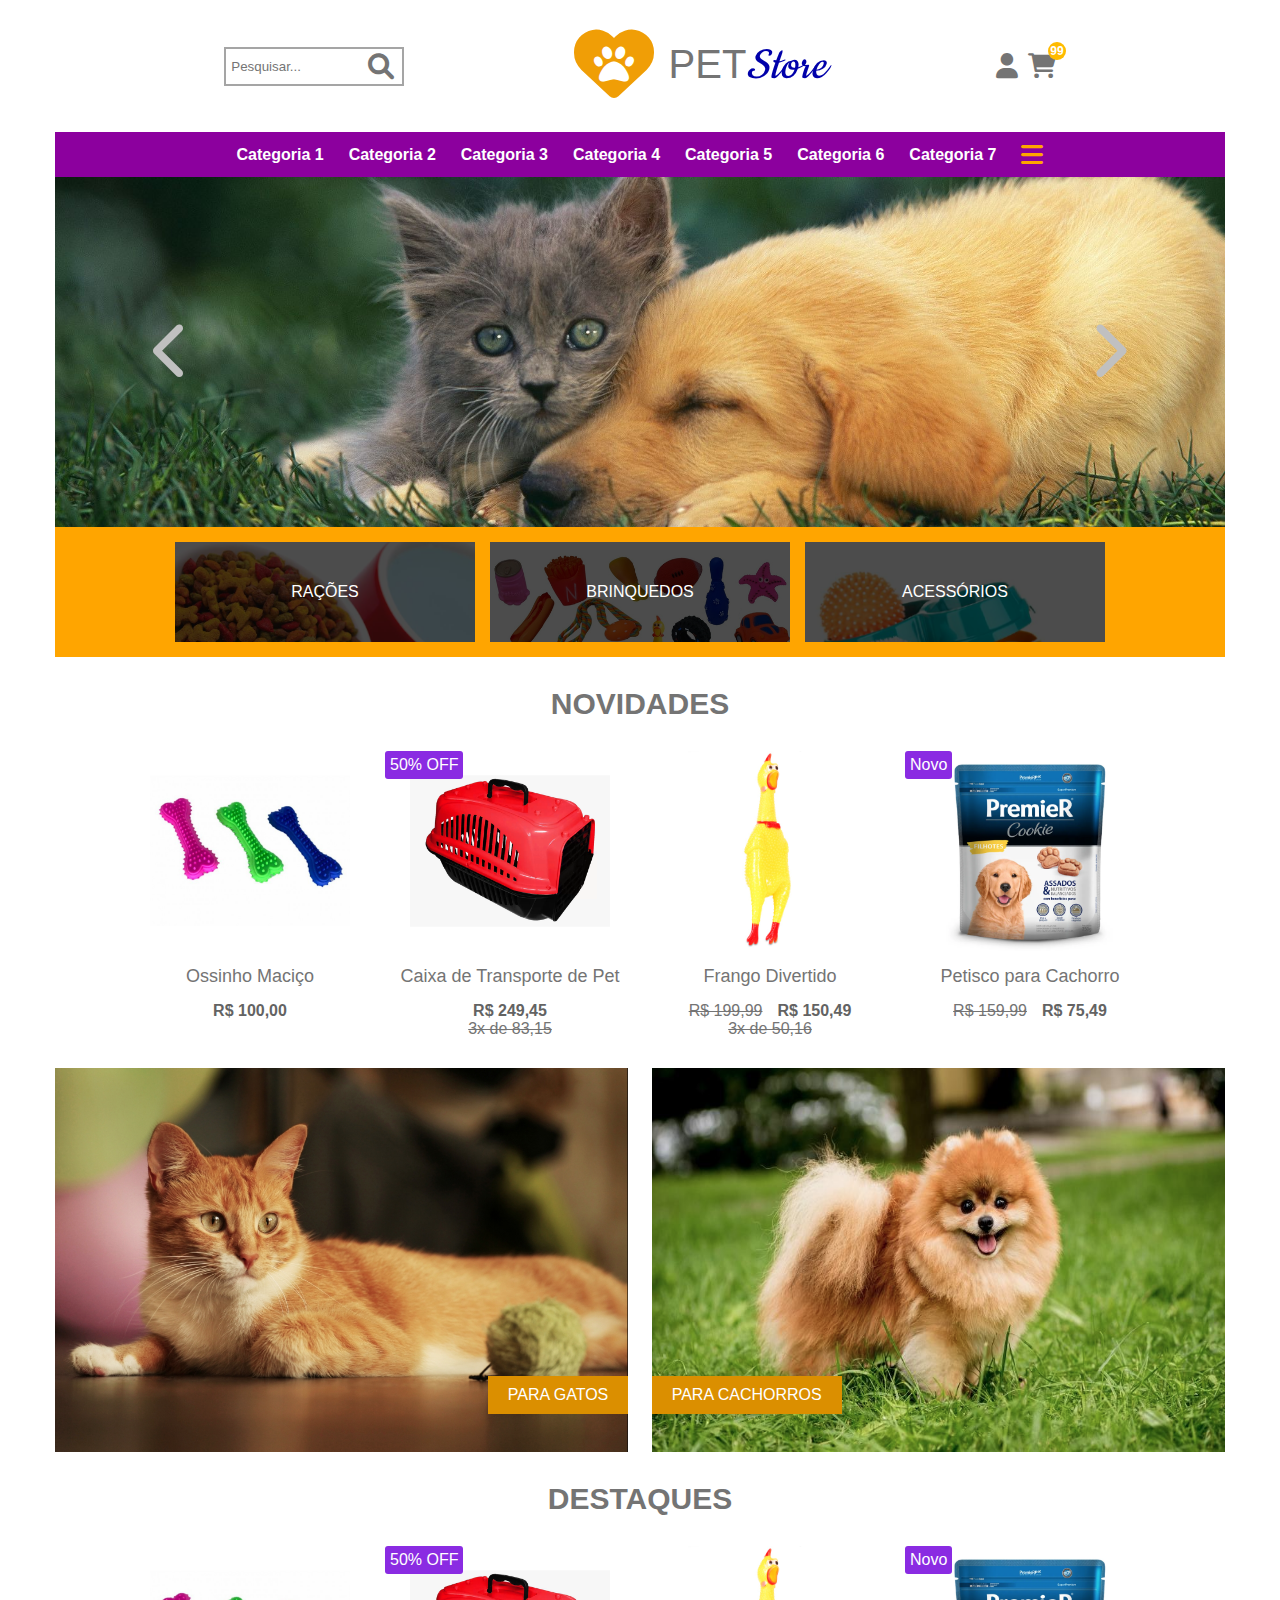
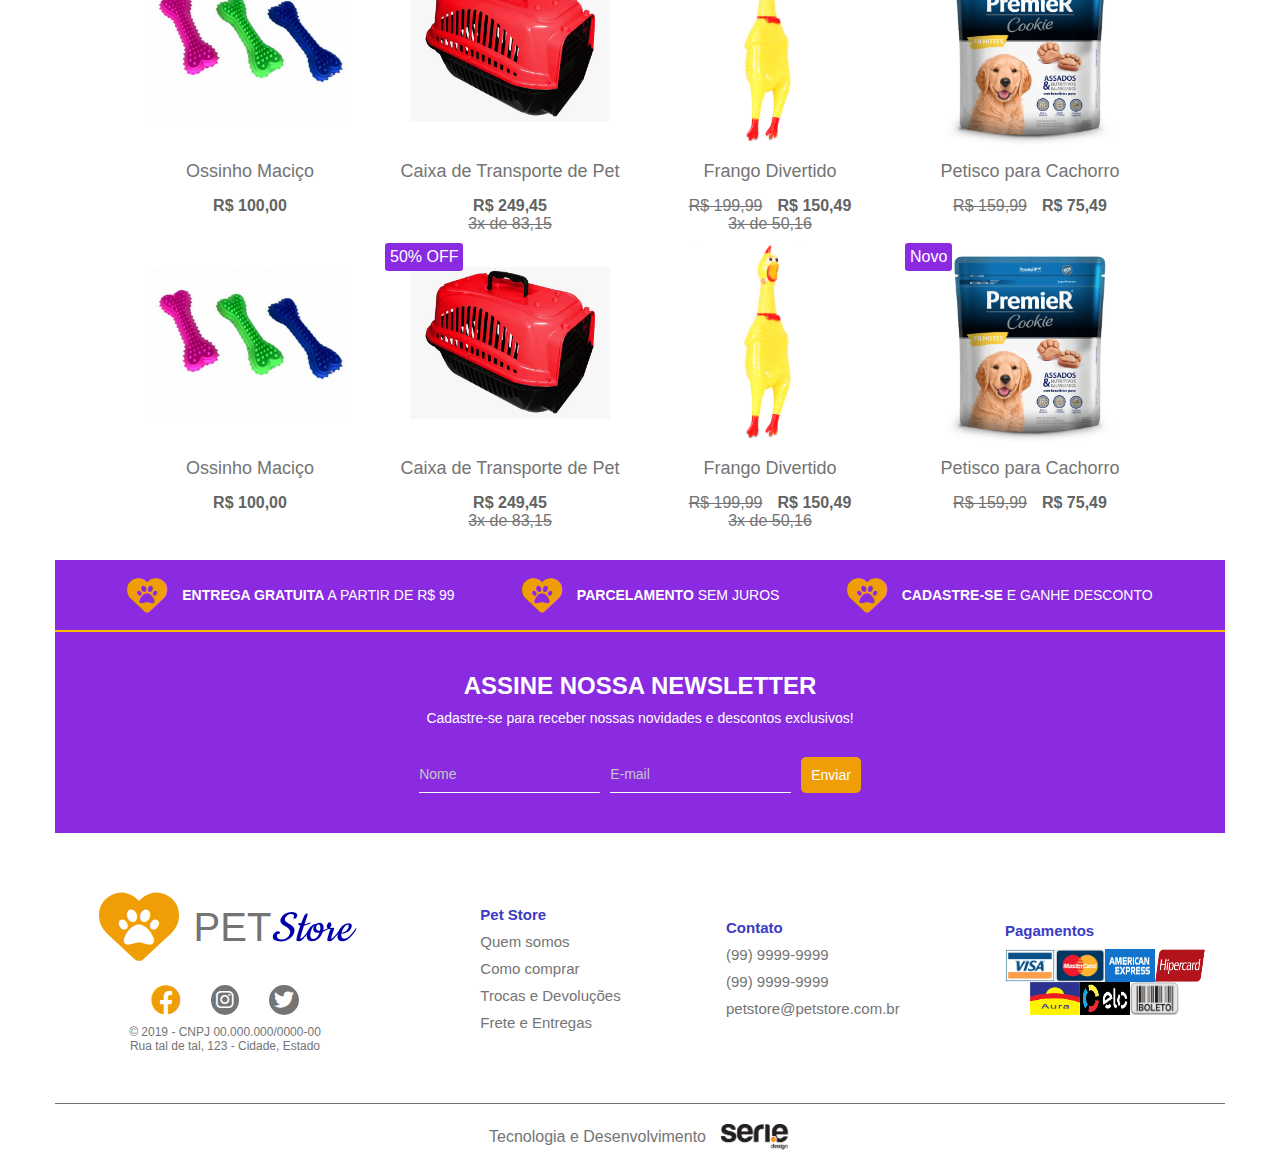
<file: parte1/index.html>
<!doctype html>
<html lang="pt-BR">
<head>
	<meta charset="utf-8">
	<meta http-equiv="x-ua-compatible" content="ie=edge">
	<title>Pet Store</title>
	<meta name="description" content="">
	<meta name="viewport" content="width=device-width, initial-scale=1">
	<link rel="shortcut icon" href="">
	<link rel="stylesheet" href="css/styles.css">
	<link href="./assets/your-path-to-fontawesome/css/all.css" rel="stylesheet">
	<link rel="preconnect" href="https://fonts.googleapis.com">
	<link rel="preconnect" href="https://fonts.gstatic.com" crossorigin>
	<link href="https://fonts.googleapis.com/css2?family=Cookie&display=swap" rel="stylesheet">
</head>

<body>
	<header>
		<div class="header--logo">
			<div class="search">
				<button class="search--button">
					<i class="fa-solid fa-magnifying-glass"></i>
				</button>
				<input class="search--input" type="text" placeholder="Pesquisar...">
			</div>
			<div class="logo">
				<div class="logo--image">
					<figure class="logo--heart">
						<i class="fa-solid fa-heart"></i>
					</figure>
					<figure class="logo--paw">
						<i class="fa-solid fa-paw"></i>
					</figure>
				</div>
				<h1 class="logo--title">PET<strong class="logo--title--cursive">Store</strong></h1>
			</div>
			<div class="profile">
				<figure>
					<i class="fa-solid fa-user"></i>
				</figure>
				<figure class="profile--cart">
					<i class="fa-solid fa-cart-shopping"></i>
					<span>99</span>
				</figure>
				<figure class="profile--menu">
					<i class="fa-solid fa-bars"></i>
				</figure>
			</div>
		</div>
		<nav class="header--menu">
			<a href="#">Categoria 1</a>
			<a href="#">Categoria 2</a>
			<a href="#">Categoria 3</a>
			<a href="#">Categoria 4</a>
			<a href="#">Categoria 5</a>
			<a href="#">Categoria 6</a>
			<a href="#">Categoria 7</a>
			<a class="bars" href="#">
				<i class="fa-solid fa-bars"></i>
			</a>
		</nav>
	</header>
	<main>
		<section class="banner">
			<figure class="banner--image">
				<img src="./assets/img/banner/banner.jpg" alt="banner">
				<button class="banner--comeback">
					<i class="fa-solid fa-chevron-left"></i>
				</button>
				<button class="banner--advance">
					<i class="fa-solid fa-chevron-right"></i>
				</button>
			</figure>
			<div class="banner--options">
				<figure class="banner--options--image">
					<img src="assets/img/banner/racoes.jpg" alt="Rações">
					<figcaption>Rações</figcaption>
				</figure>
				<figure class="banner--options--image">
					<img src="assets/img/banner/brinquedos.jpg" alt="Brinquedos">
					<figcaption>Brinquedos</figcaption>
				</figure>
				<figure class="banner--options--image">
					<img src="assets/img/banner/acessorios.jpg" alt="Acessórios">
					<figcaption>Acessórios</figcaption>
				</figure>
			</div>
		</section>
		<section class="news">
			<h2 class="news--title">Novidades</h2>
			<ul class="news--list">
				<li>
					<figure>
						<img src="assets/img/itens_lista/ossinho_macico.jpeg" alt="ossinho maciço">
					</figure>
					<h4>Ossinho Maciço</h4>
					<div class="price">
						<p>R$ 100,00</p>
					</div>
				</li>
				<li>
					<figure>
						<img src="assets/img/itens_lista/caixa_transporte.jpg" alt="caixa de transporte">
					</figure>
					<span class="detach">50% OFF</span>
					<h4>Caixa de Transporte de Pet</h4>
					<div class="price">
						<p>R$ 249,45</p>
					</div>
					<p class="installments">3x de 83,15</p>
				</li>
				<li>
					<figure>
						<img src="assets/img/itens_lista/frango_divertido.jpeg" alt="frango divertido">
					</figure>
					<h4>Frango Divertido</h4>
					<div class="price">
						<p class="old--price">R$ 199,99</p>
						<p>R$ 150,49</p>
					</div>
					<p class="installments">3x de 50,16</p>
				</li>
				<li>
					<figure>
						<img src="assets/img/itens_lista/petisco_cachorro.png" alt="petisco cachorro">
					</figure>
					<span class="detach">Novo</span>
					<h4>Petisco para Cachorro</h4>
					<div class="price">
						<p class="old--price">R$ 159,99</p>
						<p>R$ 75,49</p>
					</div>
				</li>
			</ul>
		</section>
		<section class="section--options">
			<figure class="options--itens">
				<img src="assets/img/img_options/gat.png" alt="gato">
				<a href="#" class="options--button for--cats">
					<span>Para Gatos</span>
				</a>
			</figure>
			<figure class="options--itens">
				<img src="assets/img/img_options/dog.png" alt="cachorro">
				<a href="#" class="options--button for--dogs">
					<span>Para Cachorros</span>
				</a>
			</figure>
		</section>
		<section class="emphasis">
			<h2 class="emphasis--title">Destaques</h2>
			<ul class="news--list">
				<li>
					<figure>
						<img src="assets/img/itens_lista/ossinho_macico.jpeg" alt="ossinho maciço">
					</figure>
					<h4>Ossinho Maciço</h4>
					<div class="price">
						<p>R$ 100,00</p>
					</div>
				</li>
				<li>
					<figure>
						<img src="assets/img/itens_lista/caixa_transporte.jpg" alt="caixa de transporte">
					</figure>
					<span class="detach">50% OFF</span>
					<h4>Caixa de Transporte de Pet</h4>
					<div class="price">
						<p>R$ 249,45</p>
					</div>
					<p class="installments">3x de 83,15</p>
				</li>
				<li>
					<figure>
						<img src="assets/img/itens_lista/frango_divertido.jpeg" alt="frango divertido">
					</figure>
					<h4>Frango Divertido</h4>
					<div class="price">
						<p class="old--price">R$ 199,99</p>
						<p>R$ 150,49</p>
					</div>
					<p class="installments">3x de 50,16</p>
				</li>
				<li>
					<figure>
						<img src="assets/img/itens_lista/petisco_cachorro.png" alt="petisco cachorro">
					</figure>
					<span class="detach">Novo</span>
					<h4>Petisco para Cachorro</h4>
					<div class="price">
						<p class="old--price">R$ 159,99</p>
						<p>R$ 75,49</p>
					</div>
				</li>
				<li>
					<figure>
						<img src="assets/img/itens_lista/ossinho_macico.jpeg" alt="ossinho maciço">
					</figure>
					<h4>Ossinho Maciço</h4>
					<div class="price">
						<p>R$ 100,00</p>
					</div>
				</li>
				<li>
					<figure>
						<img src="assets/img/itens_lista/caixa_transporte.jpg" alt="caixa de transporte">
					</figure>
					<span class="detach">50% OFF</span>
					<h4>Caixa de Transporte de Pet</h4>
					<div class="price">
						<p>R$ 249,45</p>
					</div>
					<p class="installments">3x de 83,15</p>
				</li>
				<li>
					<figure>
						<img src="assets/img/itens_lista/frango_divertido.jpeg" alt="frango divertido">
					</figure>
					<h4>Frango Divertido</h4>
					<div class="price">
						<p class="old--price">R$ 199,99</p>
						<p>R$ 150,49</p>
					</div>
					<p class="installments">3x de 50,16</p>
				</li>
				<li>
					<figure>
						<img src="assets/img/itens_lista/petisco_cachorro.png" alt="petisco cachorro">
					</figure>
					<span class="detach">Novo</span>
					<h4>Petisco para Cachorro</h4>
					<div class="price">
						<p class="old--price">R$ 159,99</p>
						<p>R$ 75,49</p>
					</div>
				</li>
			</ul>
		</section>
		<section class="newsletter">
			<div class="newsletter--benefits">
				<div class="newsletter--options">
					<div class="newsletter--image">
						<figure class="newsletter--heart">
							<i class="fa-solid fa-heart"></i>
						</figure>
						<figure class="newsletter--paw">
							<i class="fa-solid fa-paw"></i>
						</figure>
					</div>
					<p class="newsletter--descriptions">
						<strong>Entrega gratuita</strong>
						a partir de R$ 99
					</p>
				</div>
				<div class="newsletter--options">
					<div class="newsletter--image">
						<figure class="newsletter--heart">
							<i class="fa-solid fa-heart"></i>
						</figure>
						<figure class="newsletter--paw">
							<i class="fa-solid fa-paw"></i>
						</figure>
					</div>
					<p class="newsletter--descriptions">
						<strong>Parcelamento</strong>
						sem juros
					</p>
				</div>
				<div class="newsletter--options">
					<div class="newsletter--image">
						<figure class="newsletter--heart">
							<i class="fa-solid fa-heart"></i>
						</figure>
						<figure class="newsletter--paw">
							<i class="fa-solid fa-paw"></i>
						</figure>
					</div>
					<p class="newsletter--descriptions">
						<strong>Cadastre-se</strong>
						e ganhe desconto
					</p>
				</div>
			</div>
			<div class="newsletter--signature">
				<hgroup>
					<h2>Assine nossa Newsletter</h2>
					<h3>Cadastre-se para receber nossas novidades e descontos exclusivos!</h3>
				</hgroup>
				<form class="newsletter--signature--register">
					<input type="text" placeholder="Nome">
					<input type="email" placeholder="E-mail">
					<button type="submit">Enviar</button>
				</form>
			</div>
		</section>
		<section class="informations">
			<div class="descriptions">
				<div class="descriptions--contact">
					<div class="logo">
						<div class="logo--image">
							<figure class="logo--heart">
								<i class="fa-solid fa-heart"></i>
							</figure>
							<figure class="logo--paw">
								<i class="fa-solid fa-paw"></i>
							</figure>
						</div>
						<h1 class="logo--title">PET<strong class="logo--title--cursive">Store</strong></h1>
					</div>
					<div class="descriptions--contact--links">
						<a href="#" class="icon--facebook">
							<i class="fa-brands fa-facebook"></i>
						</a>
						<a href="#" class="icon--instagram">
							<i class="fa-brands fa-instagram"></i>
						</a>
						<a href="#" class="icon--twitter">
							<i class="fa-brands fa-twitter"></i>
						</a>
					</div>
					<div class="descriptions--info">
						<p>© 2019 - CNPJ 00.000.000/0000-00</p>
						<p>Rua tal de tal, 123 - Cidade, Estado</p>
					</div>
				</div>
				<div class="descriptions--company">
					<h4>Pet Store</h4>
					<a href="#">Quem somos</a>
					<a href="#">Como comprar</a>
					<a href="#">Trocas e Devoluções</a>
					<a href="#">Frete e Entregas</a>
				</div>
				<div class="descriptions--company">
					<h4>Contato</h4>
					<p>(99) 9999-9999</p>
					<p>(99) 9999-9999</p>
					<p>petstore@petstore.com.br</p>
				</div>
				<div class="descriptions--company">
					<h4>Pagamentos</h4>
					<div class="descriptions--company--payments">
						<img src="assets/img/payments/visa.png" alt="Visa">
						<img src="assets/img/payments/mastercard.png" alt="MarterCard">
						<img src="assets/img/payments/americanexpress.png" alt="American Express">
						<img src="assets/img/payments/hipercard.png" alt="Hipercard">
						<img src="assets/img/payments/aura.png" alt="Aura">
						<img src="assets/img/payments/elo.png" alt="Elo">
						<img src="assets/img/payments/payment_ticket.png" alt="Boleto">
					</div>
				</div>
			</div>
			<footer class="baseboard">
				<p>Tecnologia e Desenvolvimento</p>
				<img src="assets/img/rodape/logo_seriedesign.png" alt="Logo seriedesign">
			</footer>
		</section>
	</main>
</body>

</html>
</file>
<file: parte1/css/styles.css>
/* Coloque o CSS neste arquivo */
/* RESET CSS */
body, header, main, section, div, article, nav, button, i, input, figure, figcaption, img, h1, h2, h3, h4, p, span, a, ul, li, footer {
    padding: 0;
    margin: 0;
    border: 0;
    background-color: transparent;
    box-sizing: border-box;
    text-decoration: none;
    list-style: none;
    outline: 0;
    font-family: Arial, Helvetica, sans-serif;
}

body {
    display: flex;
    flex-direction: column;
    align-items: center;
}

/* HEADER E BANNER DO SITE */
header, main{
    width: 100%;
    max-width: 1170px;
}

main {
    display: flex;
    flex-direction: column;
    align-items: center;
    gap: 30px;
}



/* SEARCH */

.header--logo {
    padding: 20px;
    width: 100%;
    display: flex;
    flex-direction: column;
    justify-content: space-evenly;
    align-items: center;
    gap: 20px;
}

.search {
    position: relative;
    width: 100%;
    max-width: 180px;
}

.search--button {
    position: absolute;
    top: 50%;
    right: 10px;
    transform: translateY(-50%);
    display: flex;
    font-size: 26px;
    color: rgb(116, 116, 116);
    cursor: pointer;
}

.search--input {
    width: 100%;
    padding: 10px 5px;
    border: 2px solid rgb(165, 165, 165);
}

.search--input:focus {
    border: 2px solid rgb(0, 0, 0);
}

@media (min-width: 768px) {
    .header--logo {
        flex-direction: row;
    }
}



/* LOGO PETS */

.logo {
    display: flex;
    align-items: center;
    gap: 15px;
    order: -1;
}

.logo--image {
    position: relative;
}

.logo--heart {
    font-size: 80px;
    color: rgb(240, 158, 6);
}

.logo--paw {
    position: absolute;
    top: 0;
    left: 0;
    transform: translate(50%, 50%);
    font-size: 40px;
    color: rgb(255, 255, 255);
}

.logo--title {
    color: rgb(116, 116, 116);
    font-weight: 200;
    font-size: 40px;
}

.logo--title--cursive {
    color: rgb(0, 0, 170);
    font-size: 50px;
    font-weight: 200;
    font-style: italic;
    font-family: 'Cookie', 'cursive';
}

@media (min-width: 768px) {
    .logo {
        order: 0;
    }
}



/* PROFILE */

.profile {
    color: rgb(116, 116, 116);
    font-size: 25px;
    display: flex;
    gap: 10px;
}

.profile i {
    cursor: pointer;
}

.profile--cart {
    position: relative;
}

.profile--cart span {
    position: absolute;
    padding: 2px;
    border-radius: 50%;
    top: -10px;
    right: -10px;
    background-color: rgb(255, 187, 0);
    font-size: 12px;
    font-weight: 700;
    color: rgb(255, 255, 255);
}

.profile--menu {
    display: flex;
}

@media (min-width: 850px) {
    .profile--menu {
        display: none;
    }
}



/* MENU */

.header--menu {
    padding: 10px;
    width: 100%;
    display: none;
    justify-content: center;
    align-items: center;
    gap: 25px;
    background-color: rgb(140, 0, 158);
    color: rgb(255, 255, 255);
    font-weight: bolder;
}

.header--menu a {
    color: rgb(255, 255, 255);
}

.header--menu .bars{
    color: rgb(255, 165, 0);
    font-size: 25px;
    display: flex;
}

@media (min-width: 850px) {
    .header--menu {
        display: flex;
    }
}



/* BANNER */

.banner {
    width: 100%;
}

.banner--image {
    position: relative;
    width: 100%;
    display: flex;
    align-items: center;
    justify-content: center;
    overflow: hidden;
}

.banner--image img {
    width: 100%;
}

.banner--comeback, .banner--advance{
    position: absolute;
    top: 0;
    width: 40%;
    height: 100%;
    font-size: 60px;
    color: rgb(192, 192, 192);
    cursor: pointer;
}

.banner--comeback{
    left: 0;
}

.banner--comeback:hover {
    background-image: linear-gradient(to right, rgba(0, 0, 0, 0.6), rgba(0, 0, 0, 0.2));
}

.banner--advance{
    right: 0;
}

.banner--advance:hover {
    background-image: linear-gradient(to left, rgba(0, 0, 0, 0.6), rgba(0, 0, 0, 0.2));
}

.banner--options{
    background-color: rgb(255, 165, 0);
    width: 100%;
    padding: 15px;
    display: flex;
    flex-direction: column;
    justify-content: center;
    align-items: center;
    gap: 15px;
}

.banner--options--image {
    position: relative;
    width: 100%;
    max-width: 300px;
    height: 100px;
    overflow: hidden;
}

.banner--options--image img {
    width: 100%;
}

.banner--options--image figcaption {
    position: absolute;
    top: 0;
    right: 0;
    width: 100%;
    height: 100%;
    display: flex;
    justify-content: center;
    align-items: center;
    color: rgb(255, 255, 255);
    background-color: rgb(0, 0, 0, 0.7);
    text-transform: uppercase;
}

@media (min-width: 630px) {
    .banner--image {
        height: 350px;
    }
    .banner--image img {
        width: 100%;
        height: auto;
    }
    .banner--options {
        flex-direction: row;
    }
    .banner--comeback, .banner--advance {
        width: 20%;
    }
}


/* NOVIDADES */

.news {
    width: 100%;
    display: flex;
    flex-direction: column;
    align-items: center;
    gap: 30px;
}

.news--title {
    font-size: 30px;
    text-transform: uppercase;
    font-weight: 700;
    color: rgb(116, 116, 116);
}

.news--list {
    width: 100%;
    display: flex;
    flex-wrap: wrap;
    justify-content: center;
    gap: 10px;
}

.news--list li {
    position: relative;
    width: 100%;
    max-width: 250px;
    display: flex;
    flex-direction: column;
    align-items: center;
    cursor: pointer;
}

.news--list figure{
    width: 100%;
    display: flex;
    justify-content: center;
    align-items: center;
    overflow: hidden;
}

.news--list img {
    height: 200px;
}

.news--list .detach {
    position: absolute;
    top: 0;
    left: 0;
    padding: 5px;
    background-color: rgb(138, 43, 226);
    color: rgb(255, 255, 255);
    font-size: 16px;
    border-radius: 3px;
}

.news--list h4 {
    font-size: 18px;
    font-weight: normal;
    text-align: center;
    margin: 15px 0;
    color: rgb(116, 116, 116);
}

.news--list .price {
    display: flex;
    justify-content: center;
    gap: 15px;
    font-weight: bold;
    color: rgb(99, 99, 99);
}

.news--list .old--price, .news--list .installments {
    font-weight: normal;
    text-decoration:  line-through;
    color: rgb(116, 116, 116);
}



/* OPTIONS */

.section--options {
    display: flex;
    flex-wrap: wrap;
    justify-content: space-between;
    gap: 10px;
}

.options--itens {
    position: relative;
    width: 100%;
}

.options--itens img {
    width: 100%;
    height: 100%;
}

.options--itens .options--button {
    position: absolute;
    top: 0;
    left: 0;
    right: 0;
    bottom: 0;
    transition: ease-in-out .2s;
}

.options--itens .options--button span {
    position: absolute;
    bottom: 10%;
    padding: 10px 20px;
    text-transform: uppercase;
    color: rgb(255, 255, 255);
    background-color: rgb(219, 143, 0);
    transition: ease-in-out .4s;
}

.options--itens .for--cats span {
    right: 0;
}

.options--itens .for--dogs span {
    right: 0;
}

@media (min-width: 600px) {
    .options--itens {
        width: 49%;
    }

    .options--itens .for--dogs span {
        left: 0;
        right: auto;
    }

    .options--itens .options--button:hover {
        background-color: rgb(0, 0, 0, 0.5);
    }

    .options--itens .for--cats:hover span {
        transform: translatex(-50%);
    }

    .options--itens .for--dogs:hover span {
        transform: translatex(50%);
    }
}



/* DESTAQUE */

.emphasis {
    width: 100%;
    display: flex;
    flex-direction: column;
    align-items: center;
    gap: 30px;
}

.emphasis--title {
    font-size: 30px;
    text-transform: uppercase;
    font-weight: 700;
    color: rgb(116, 116, 116);
}

.emphasis--list {
    width: 100%;
    display: flex;
    flex-wrap: wrap;
    gap: 10px;
}



/* ASSINATURA */

.newsletter{
    width: 100%;
    background-color: rgb(138, 43, 226);
}

.newsletter--benefits {
    width: 100%;
    padding: 15px;
    border-bottom: 2px solid rgb(255, 187, 0);
    display: flex;
    flex-direction: column;
    align-items: center;
    gap: 10px;
}

.newsletter--options {
    display: flex;
    align-items: center;
    flex-direction: column;
    gap: 15px;
    text-align: center;
}

.newsletter--image {
    position: relative;
}

.newsletter--heart {
    font-size: 40px;
    color: rgb(240, 158, 6);
    display: flex;
}

.newsletter--paw {
    position: absolute;
    top: 0;
    left: 0;
    display: flex;
    transform: translate(50%, 50%);
    font-size: 20px;
    color: rgb(138, 43, 226);
}

.newsletter--descriptions {
    font-size: 14px;
    text-transform: uppercase;
    color: rgb(255, 255, 255);
}

.newsletter--signature {
    width: 100%;
    padding: 40px 20px;
    display: flex;
    flex-direction: column;
    align-items: center;
    gap: 30px;
}

.newsletter--signature hgroup {
    display: flex;
    flex-direction: column;
    gap: 10px;
}

.newsletter--signature h2, .newsletter--signature h3 {
    color: rgb(255, 255, 255);
    text-align: center;
}

.newsletter--signature h2 {
    text-transform: uppercase;
}

.newsletter--signature h3 {
    font-weight: normal;
    font-size: 14px;
}

.newsletter--signature--register {
    display: flex;
    flex-direction: column;
    align-items: center;
    gap: 10px;
}

.newsletter--signature--register input {
    padding: 10px 0;
    border-bottom: 1px solid rgb(255, 255, 255);
    font-size: 14px;
    color: rgb(255, 255, 255);
}

.newsletter--signature--register input::placeholder{
    color: rgb(199, 199, 199);
}

.newsletter--signature--register button {
    padding: 10px;
    font-size: 14px;
    background-color: rgb(240, 158, 6);
    color: rgb(255, 255, 255);
    border-radius: 5px;
    cursor: pointer;
}

@media (min-width: 650px) {
    .newsletter--benefits {
        flex-direction: row;
        justify-content: space-evenly;
    }
    .newsletter--options {
        flex-direction: row;
    }
}

@media (min-width: 520px) {
    .newsletter--signature--register {
        flex-direction: row;
    }
}



/* DESCRIÇÃO E CONTATO */

.informations {
    width: 100%;
}

.descriptions{
    padding: 20px;
    display: flex;
    flex-wrap: wrap;
    flex-direction: column;
    justify-content: space-between;
    align-items: center;
    gap: 15px;
}

.descriptions--contact {
    width: 100%;
    max-width: 300px;
    display: flex;
    flex-direction: column;
    justify-content: space-evenly;
    align-items: center;
    gap: 10px;
}

.descriptions--contact--links {
    display: flex;
    flex-wrap: wrap;
    justify-content: center;
    gap: 30px;
}

.descriptions--contact--links a {
    font-size: 20px;
    display: flex;
}

.descriptions--contact--links .icon--instagram, .descriptions--contact--links .icon--twitter {
    display: flex;
    padding: 5px;
    border-radius: 50%;
    background-color: rgb(116, 116, 116);
    color: rgb(255, 255, 255);
}

.descriptions--contact--links .icon--facebook {
    color: rgb(240, 158, 6);
    font-size: 30px;
}

.descriptions--info {
    display: flex;
    flex-direction: column;
    align-items: center;
    font-size: 12px;
    color: rgb(116, 116, 116);
}

.descriptions--company {
    display: flex;
    flex-direction: column;
    gap: 10px;
    font-size: 15px;
    align-items: center;
}

.descriptions--company h4 {
    color: rgb(59, 59, 196);
}

.descriptions--company p, .descriptions--company a {
    color: rgb(116, 116, 116);
}

.descriptions--company--payments {
    display: flex;
    flex-wrap: wrap;
    justify-content: center;
    max-width: 200px;
}

.descriptions--company--payments img {
    width: 50px;
}

.baseboard {
    width: 100%;
    padding: 20px;
    margin-top: 30px;
    border-top: 1px solid rgb(116, 116, 116);
    color: rgb(116, 116, 116);
    display: flex;
    justify-content: center;
    align-items: center;
    text-align: center;
    gap: 15px;
}

.baseboard img{
    width: 70px;
}


@media (min-width: 520px) {
    .descriptions {
        flex-direction: row;
        gap: 40px;
    }
    .descriptions--company {
        align-items: flex-start;
    }
}
</file>
